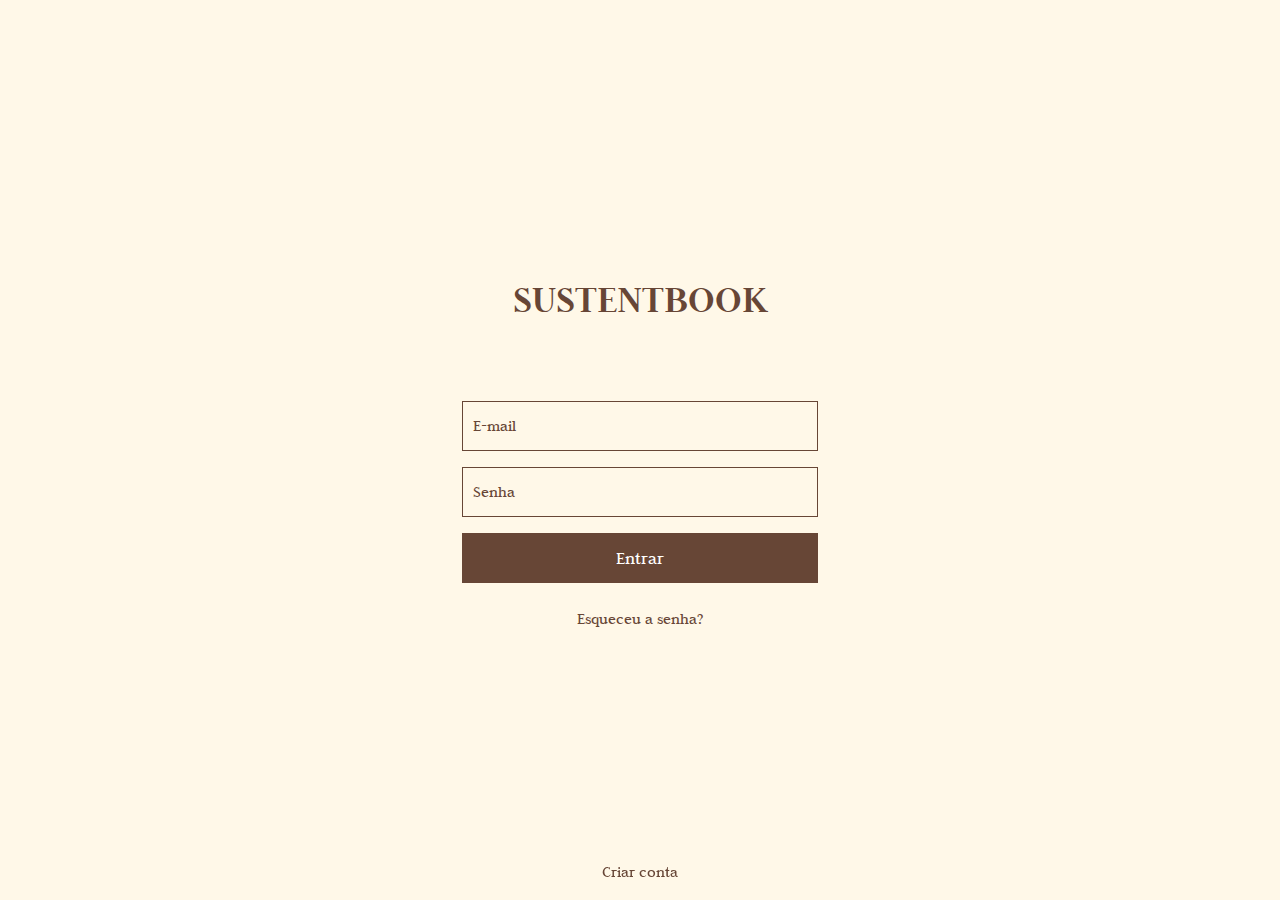
<file: login.html>
<!DOCTYPE html>
<html lang="en">

<head>
    <meta charset="UTF-8">
    <meta name="viewport" content="width=device-width, initial-scale=1.0">
    <!-- MATERIAL ICONS GOOGLE -->
    <link href="https://fonts.googleapis.com/css2?family=Material+Symbols+Outlined" rel="stylesheet" />

    <!-- LINK BOOTSTRAP CSS -->
    <link href="https://cdn.jsdelivr.net/npm/bootstrap@5.3.3/dist/css/bootstrap.min.css" rel="stylesheet"
        integrity="sha384-QWTKZyjpPEjISv5WaRU9OFeRpok6YctnYmDr5pNlyT2bRjXh0JMhjY6hW+ALEwIH" crossorigin="anonymous">

    <!-- LINK CSS -->
    <link rel="stylesheet" href="./src/css/global.css">

    <title>Login</title>
</head>

<body class="bg">


    <div class="container vh-100 d-flex flex-column justify-content-center">
        <!-- Título centralizado -->
        <div class="row justify-content-center mb-5">
            <div class="col-12 col-md-auto text-primary fw-bold text-center fs-1">SUSTENTBOOK</div>
        </div>
    
        <!-- Formulário centralizado -->
        <div class="row justify-content-center mt-4">
            <div class="col-12 col-md-6 col-lg-4">
                <form action="" method="post" class="text-center">
                    <div class="mb-3">
                        <input type="email" name="controlEmail" id="controlEmail" placeholder="E-mail" class="form-default">
                    </div>
                    <div class="mb-3">
                        <input type="password" name="controlPassword" id="controlPassword" placeholder="Senha" class="form-default">
                    </div>
                    <button type="submit" class="btn-default w-100">Entrar</button>
                </form>
    
                <!-- Link "Esqueceu a senha?" -->
                <div class="text-center mt-4">
                    <a href="">Esqueceu a senha?</a>
                </div>
            </div>
        </div>
    
        <!-- Link "Criar conta" centralizado -->
        <div class="row justify-content-center fixed-bottom mb-3">
            <div class="col-auto">
                <a href="">Criar conta</a>
            </div>
        </div>
    </div>
    
        
    
    

    <!-- LINK BOOTSTRAP JS -->
    <script src="https://cdn.jsdelivr.net/npm/bootstrap@5.3.3/dist/js/bootstrap.bundle.min.js"
        integrity="sha384-YvpcrYf0tY3lHB60NNkmXc5s9fDVZLESaAA55NDzOxhy9GkcIdslK1eN7N6jIeHz"
        crossorigin="anonymous"></script>
</body>

</html>
</file>
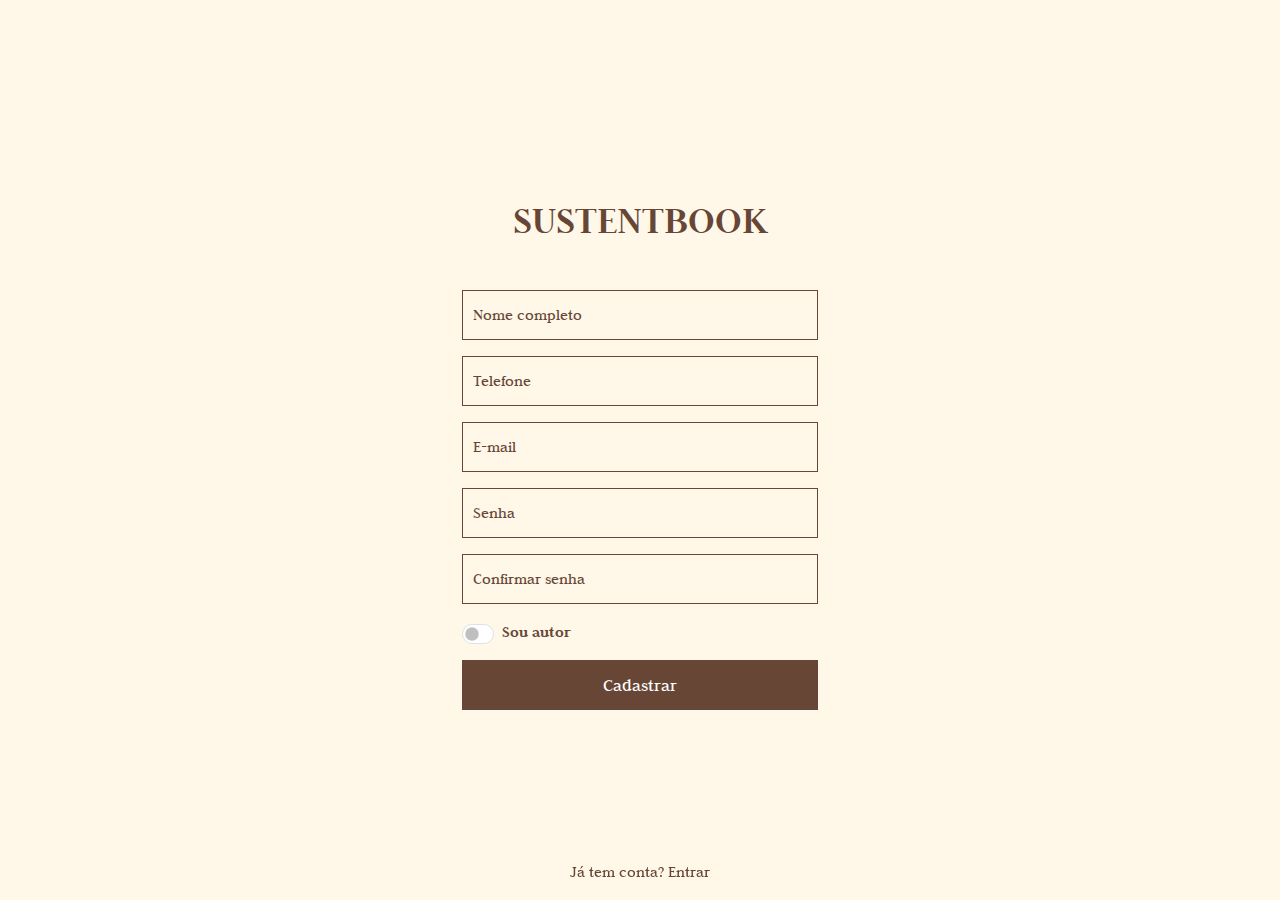
<file: sign-in.html>
<!DOCTYPE html>
<html lang="en">

<head>
    <meta charset="UTF-8">
    <meta name="viewport" content="width=device-width, initial-scale=1.0">
    <!-- MATERIAL ICONS GOOGLE -->
    <link href="https://fonts.googleapis.com/css2?family=Material+Symbols+Outlined" rel="stylesheet" />

    <!-- LINK BOOTSTRAP CSS -->
    <link href="https://cdn.jsdelivr.net/npm/bootstrap@5.3.3/dist/css/bootstrap.min.css" rel="stylesheet"
        integrity="sha384-QWTKZyjpPEjISv5WaRU9OFeRpok6YctnYmDr5pNlyT2bRjXh0JMhjY6hW+ALEwIH" crossorigin="anonymous">

    <!-- LINK CSS -->
    <link rel="stylesheet" href="./src/css/global.css">

    <title>Login</title>
</head>

<body class="bg">


    <div class="container vh-100 d-flex flex-column justify-content-center">
        <!-- Título centralizado -->
        <div class="row justify-content-center mb-3">
            <div class="col-12 col-md-auto text-primary fw-bold text-center fs-1">SUSTENTBOOK</div>
        </div>
    
        <!-- Formulário centralizado -->
        <div class="row justify-content-center mt-4">
            <div class="col-12 col-md-6 col-lg-4">
                <form action="" method="post">
                    
                    <div class="mb-3">
                        <input type="text" name="controlNome" id="controlNome" placeholder="Nome completo" class="form-default">
                    </div>
                    
                    <div class="mb-3">
                        <input type="tel" name="controlTelefone" id="controlTelefone" placeholder="Telefone" class="form-default">
                    </div>
                    <div class="mb-3">
                        <input type="email" name="controlEmail" id="controlEmail" placeholder="E-mail" class="form-default">
                    </div>
                    <div class="mb-3">
                        <input type="password" name="controlPassword" id="controlPassword" placeholder="Senha" class="form-default">
                    </div>
                    <div class="mb-3">
                        <input type="password" name="controlConfirmPassword" id="controlConfirmPassword" placeholder="Confirmar senha" class="form-default">
                    </div>

                    <div class="form-check form-switch mb-3">
                        <input class="form-check-input" type="checkbox" role="switch" id="souAutor">
                        <label class="form-check-label" for="souAutor">Sou autor</label>
                      </div>
                    
                    <button type="submit" class="btn-default w-100">Cadastrar</button>
                </form>
    
                
            </div>
        </div>
    
        <!-- Link "Criar conta" centralizado -->
        <div class="row justify-content-center fixed-bottom mb-3">
            <div class="col-auto">
                <a href="">Já tem conta? Entrar</a>
            </div>
        </div>
    </div>
    
        
    
    

    <!-- LINK BOOTSTRAP JS -->
    <script src="https://cdn.jsdelivr.net/npm/bootstrap@5.3.3/dist/js/bootstrap.bundle.min.js"
        integrity="sha384-YvpcrYf0tY3lHB60NNkmXc5s9fDVZLESaAA55NDzOxhy9GkcIdslK1eN7N6jIeHz"
        crossorigin="anonymous"></script>
</body>

</html>
</file>
<file: src/css/global.css>
/* IMPORT FONT, ICONS, ... */
@import url('https://fonts.googleapis.com/css2?family=Judson:ital,wght@0,400;0,700;1,400&display=swap');
@import url("https://cdn.jsdelivr.net/npm/bootstrap-icons@1.11.3/font/bootstrap-icons.min.css");

/* IMPORT DOCS CSS */
@import url(colors.css);
@import url(medias.css);
@import url(forms.css);
@import url(buttons.css);
@import url(widgets.css);

html, body {
    padding: 0;
    margin: 0;
    font-family: "Judson", Arial, Helvetica, sans-serif;
}

a {
    text-decoration: none;
    font-size: 1rem;
    color: var(--primary);
}
</file>
